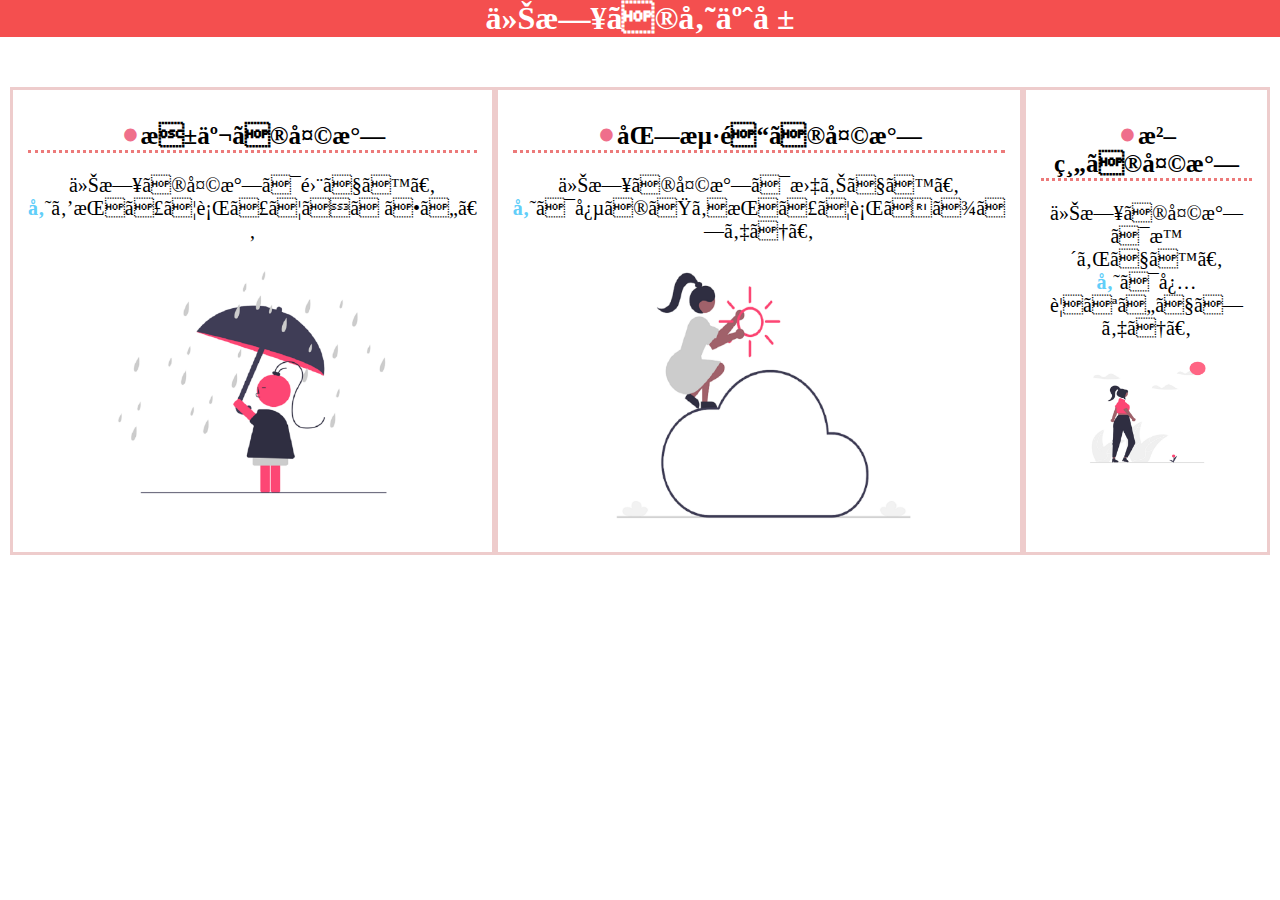
<file: kadai_022/about/index.html>
<!DOCTYPE html>
<html>
    <head>
        <mata charset="UTF-8"></mata>
        <title>22章課題</title>
        <meta name="description" content="このページは22章の課題です。">
        <link rel="stylesheet" href="../style.css">
    </head>
    <body>
        <header>
            <h1>今日の傘予報</h1>
       </header>
       <main>
        <div id="parent">
            <div class="contents">
                <h2>東京の天気</h2>
                <p>今日の天気は雨です。</p>
                <p>傘を持って行ってください。</p>
                <img src="../images/rainy.png">
            </div>
            <div class="contents">
                <h2>北海道の天気</h2>
                <p>今日の天気は曇りです。</p>
                <p>傘は念のため持って行きましょう。</p>
                <img src="../images/cloudy.png">
            </div>
            <div class="contents">
                <h2>沖縄の天気</h2>
                <p>今日の天気は晴れです。</p>
                <p>傘は必要ないでしょう。</p>
                <img src="../images/sunny.png">
            </div>
        </div>
       </main>
    </body>
</html>
</file>
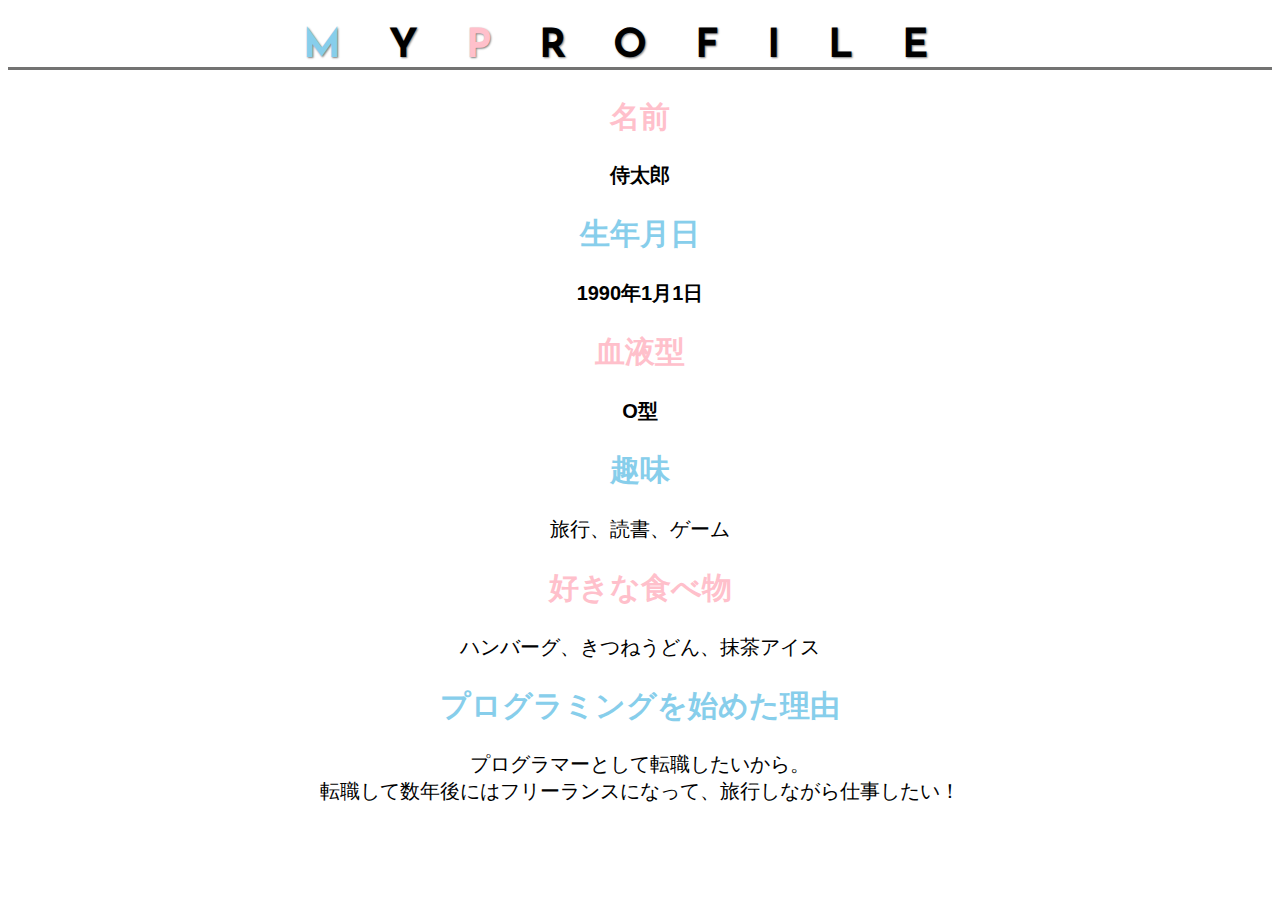
<file: kadai_015/kadai_015.html>
<!DOCTYPE html>
<html>
    <head>
        <title>15章課題</title>
        <meta name="description" content="このページは15章の課題です。">
        <meta charset="UTF-8">
        <link rel="stylesheet" href="./style.css">
        
    </head>
    <body>
        <h1>
            <span class="red">M</span>Y<span class="pink">P</span>ROFILE
            <link rel="stylesheet" href="./style.css">
        <link rel="preconnect" href="https://fonts.googleapis.com">
        <link rel="preconnect" href="https://fonts.gstatic.com" crossorigin>
        <link href="https://fonts.googleapis.com/css2?family=Josefin+Sans&display=swap" rel="stylesheet">
        </h1>
        <div id="parent">
        <h2 class="Kadai">
        名前
        </h2>
        <p class="child">侍太郎</p>
        <h2 class="apple">
            生年月日
        </h2>
        <p class="child">1990年1月1日</p>
        <h2 class="Kadai">
            血液型
        </h2>
         <p class="child">O型</p>
        </div>
        <h2 class="apple">
            趣味
        </h2>
        <p>旅行、読書、ゲーム</p>
        <h2 class="Kadai">
            好きな食べ物
        </h2>
        <p>ハンバーグ、きつねうどん、抹茶アイス</p>
        <h2 class="apple">
            プログラミングを始めた理由
        </h2>
        <p>プログラマーとして転職したいから。<br>
            転職して数年後にはフリーランスになって、旅行しながら仕事したい！</p>


    </body>
</html>
</file>
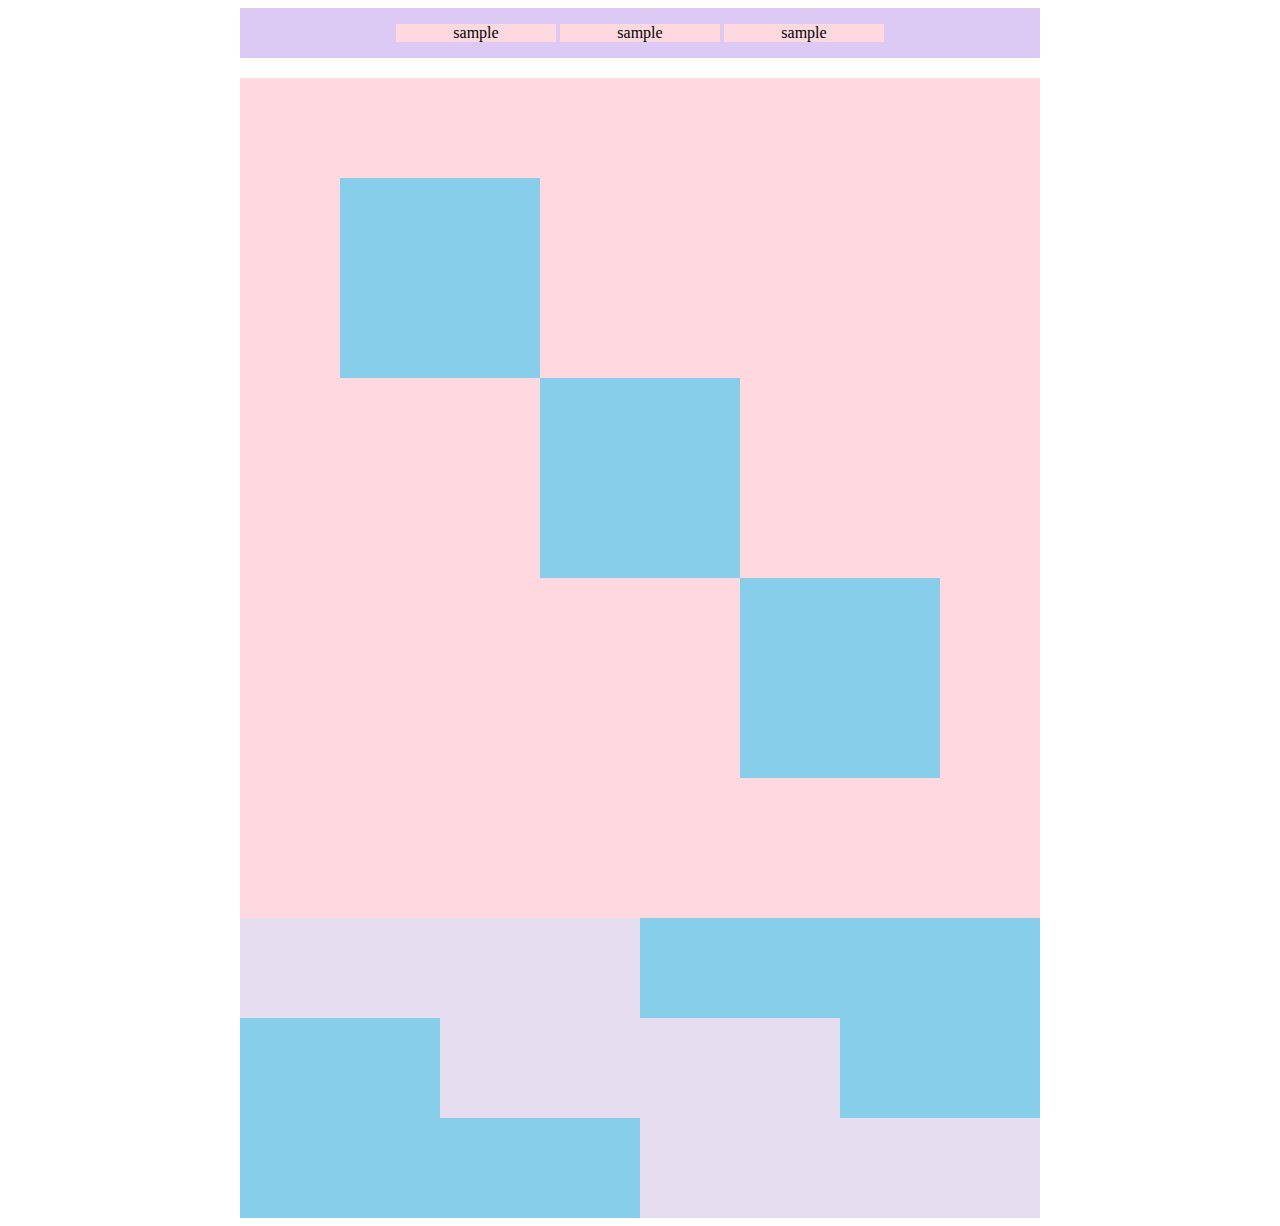
<file: kadai_018/kadai_018.html>
<!DOCTYPE html>
<html>
    <head>
        <title>18章課題</title>
        <meta name="description" content="このページは18章の課題です。">
        <meta charset="UTF-8">
        <link rel="stylesheet" href="./style.css">
    </head>
        <body>
            <div id="top">
                <p class="top-child">sample</p>
                <p class="top-child">sample</p>
                <p class="top-child">sample</p>
            </div>
            <div id="middle">
                <div id="middle-child01"></div>
                <div id="middle-child02"></div>
                <div id="middle-child03"></div>
            </div>
            <div id="bottom">
                <div id="bottom-child01"></div>
                <div id="bottom-child02"></div>
                <div id="bottom-child03"></div>
            </div>


        </body>
</html>
</file>
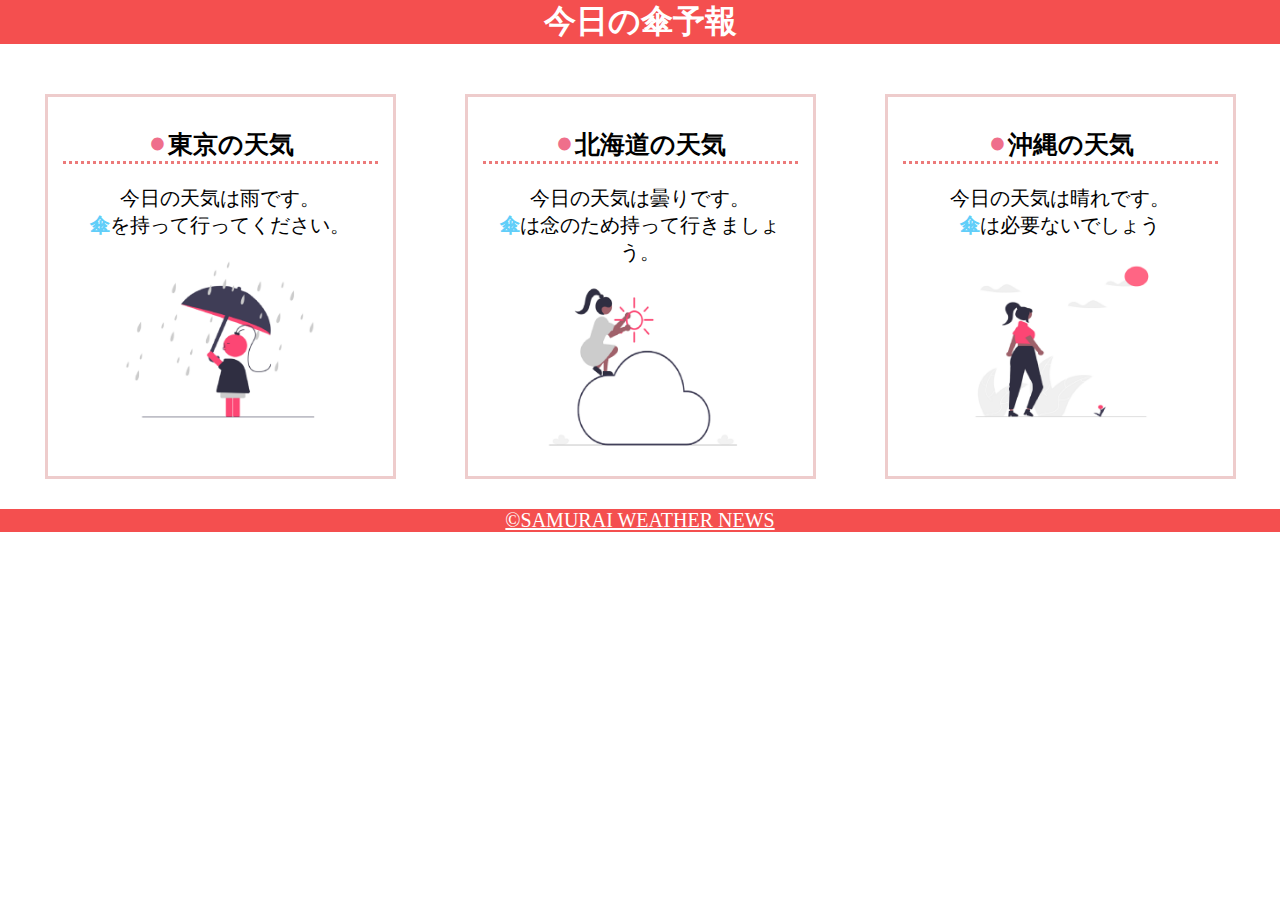
<file: kadai_022/kadai_022.html>
<!DOCTYPE html>
<html>
    <head>
        <meta charset="UTF-8">
        <meta name="viewport" content="width=device-width, initial-scale=1.0">
        <link rel="stylesheet" href="style.css">
        <meta name="description" content="このページは22章の課題です。">
        <title>22章課題</title>
    </head>
    <body>
       
        <header>
            <h1>今日の傘予報</h1>
        </header>  
 
        <main>

            <div id="parent">
                <div class="contents">
                    <h2>東京の天気</h2>
                    <p>今日の天気は雨です。</p>
                    <p>傘を持って行ってください。</p>
                    <img src="images/rainy.png" alt="雨">
                </div>
 
                <div class="contents">
                    <h2>北海道の天気</h2>
                    <p>今日の天気は曇りです。</p>
                    <p>傘は念のため持って行きましょう。</p>
                    <img src="images/cloudy.png" alt="曇り">
                </div>
 
                <div class="contents">
                    <h2>沖縄の天気</h2>
                    <p>今日の天気は晴れです。</p>
                    <p>傘は必要ないでしょう</p>
                    <img src="images/sunny.png" alt="晴れ">
                </div>

            </div>    
 
        </main>
 
        <footer>
            <a href="https://www.sejuku.net/corp/">&copy;SAMURAI WEATHER NEWS</a>
         </footer>
 
    </body>
</html>
</file>
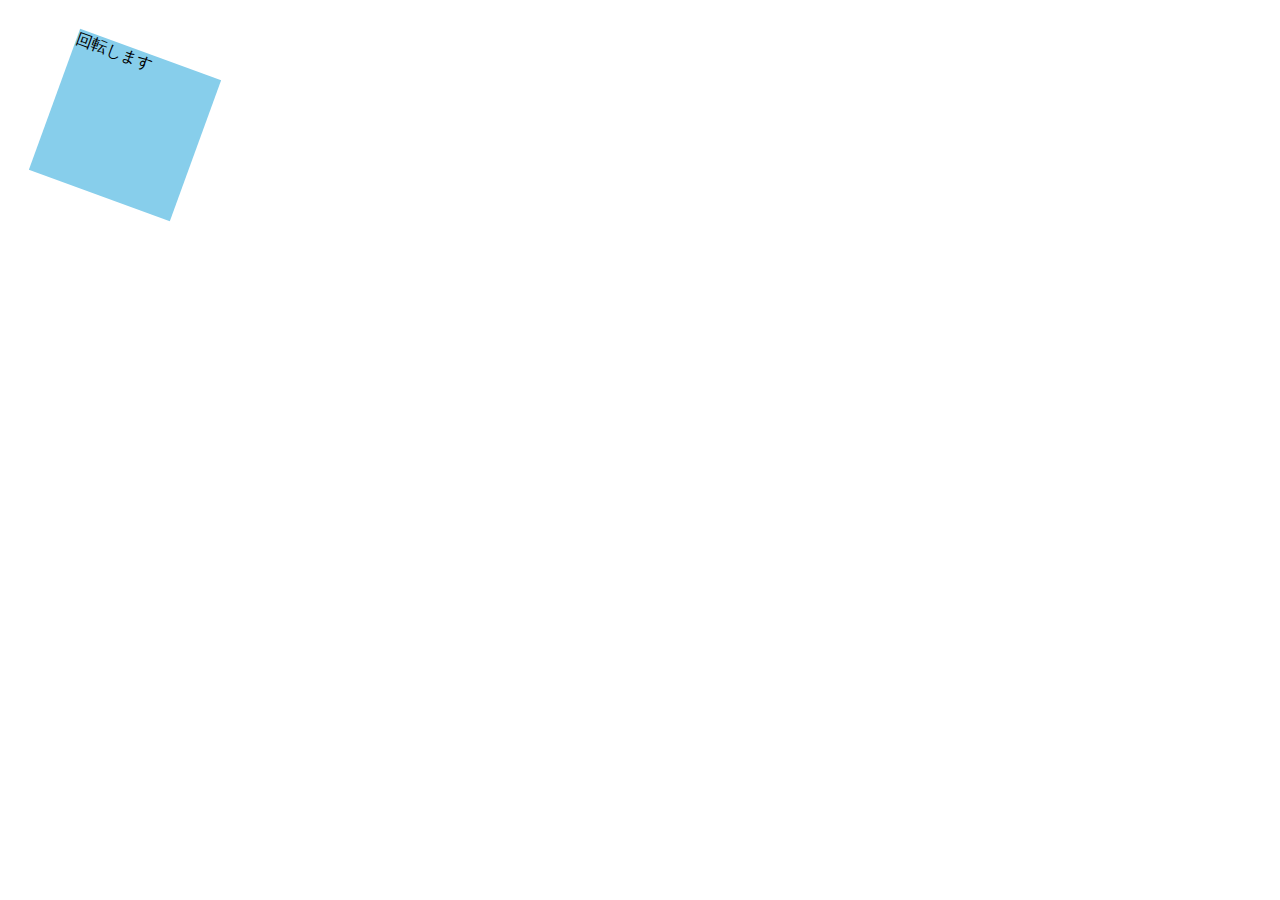
<file: kadai_mdn_css/mdn.html>
<!DOCTYPE html>
<html>

<head>
    <style>
        div {
            position: absolute;
            left: 50px;
            top: 50px;
            width: 150px;
            height: 150px;
            background-color: skyblue;
            transform: rotate(20deg);
        }
    </style>
</head>

<body>
    <div>
        回転します
    </div>

</body>

</html>
</file>
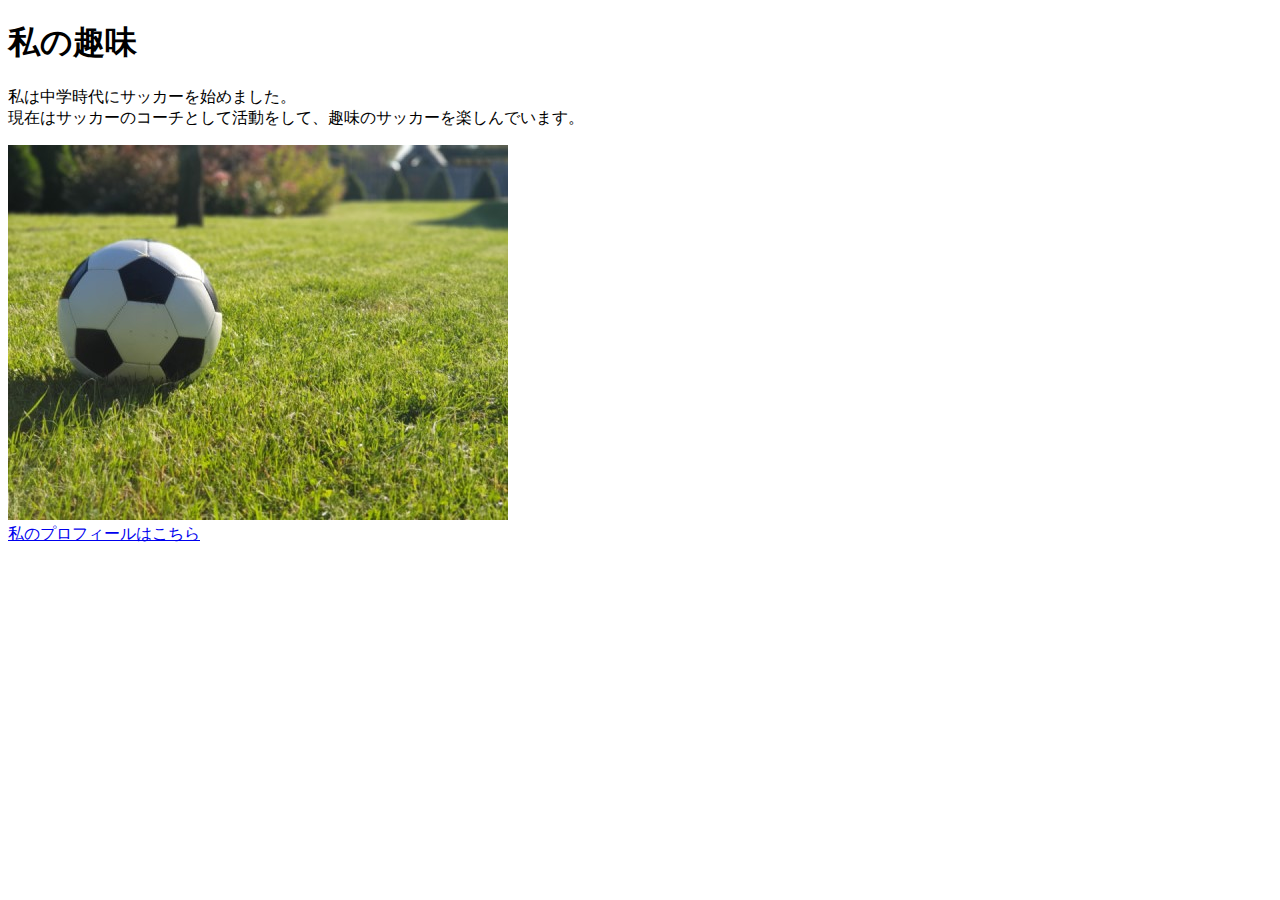
<file: kadai_005/html/kadai_005.html>
<!DOCTYPE html>
<html>
<head>
    <title>5章課題</title>
    <meta name="description" content="このページは5章の課題です。"
    <meta charset="utf-8">   
</head>
<body>
    <h1>私の趣味</h1>
    <p>私は中学時代にサッカーを始めました。<br>現在はサッカーのコーチとして活動をして、趣味のサッカーを楽しんでいます。</p>
<img src="../images/sample.jpg" alt="ロゴ" <br><br>
<a href="https://x.com/samuraijuku">私のプロフィールはこちら</a> 
</body>
</html>
</file>
<file: kadai_022/style.css>
@media screen and (max-width: 768px) {
  h2 {
    font-size: 30px;
  }
  p {
    font-size: 25px;
  }
  #parent {
    flex-direction: column;
  }
}

h1 {
  margin: 0px;
  color: rgb(255, 255, 255);
  text-align: center;
}
p {
  margin: 0px;
  font-size: 20px;
}
body {
  margin: 0px;
}
a {
  font-size: 20px;
  color: rgb(255, 255, 255);
}
a:visited {
  color: rgb(193, 234, 251);
}
a:hover {
  color: rgb(245, 178, 168);
}
header {
  background-color: rgb(244, 79, 79);
  margin-bottom: 20px;
}
main {
  padding: 10px;
}
#parent {
  display: flex;
  justify-content: space-around;
}
.contents {
  border: solid 3px rgb(238, 204, 204);
  flex-basis: 25%;
  padding: 10px 15px;
  margin: 20px 0px;
  text-align: center;
}
h2 {
  font-size: 25px;
  border-bottom: dotted 3px rgb(236, 122, 122);
}
h2::before {
  content: "⚫︎";
  color: rgb(239, 111, 139);
}
.contents p:nth-of-type(2)::first-letter {
  color: rgb(97, 206, 249);
  font-weight: bold;
}
img {
  margin: 10px 0px;
  width: 70%;
}
footer {
  background-color: rgb(244, 79, 79);
  text-align: center;
}
</file>
<file: kadai_015/style.css>
html {
    text-align: center;
    font-size: 20px
}
   
    body {
    font-family: "Arial", "Meiryo", sans-serif;
}
    h1 { 
        font-family: 'Josefin Sans', sans-serif;
        font-size: 2rem;
        letter-spacing: 1.2em;
        text-shadow: 1px 1px 2px gray;
        border-bottom: solid 3px rgb(115, 115, 114);
}
.red{
    color: skyblue;
}
.pink{
    color: rgb(255, 192, 203);
}
.Kadai{
    color:  rgb(255, 192, 203);
}
.apple{
    color: skyblue;
}
#parent p {
   font-weight: bold; 
}
</file>
<file: kadai_018/style.css>
#top {
    width: 800px;
    background-color: #dcc9f4;
    margin-top: 20ox;
    margin-bottom: 20px;
    margin-left: auto;
    margin-right: auto;
    text-align: center;
}
.top-child{
    width: 20%;
    background-color:#ffd9df ;
    display: inline-block;
    margin-left: auto;
    margin-right: auto;
   
}
#middle {
    width: 800px;
    height: 800px;
    padding: 20px 0px;
    margin-left: auto;
    margin-right: auto;
    background-color: #ffd9df ;
    position: relative;
}
#middle-child01 {
    width : 200px;
    height: 200px;
    background-color:#87ceeb ;
    position: absolute;
    top: 100px;
    left: 100px;
}
#middle-child02 {
    width : 200px;
    height: 200px;
    background-color:#87ceeb ;
    position: absolute;
    top: 300px;
    left: 300px;
}
#middle-child03 {
    width : 200px;
    height: 200px;
    background-color:#87ceeb ;
    position: absolute;
    top: 500px;
    left: 500px;
}
#bottom {
    width : 800px;
    height: 300px;
    margin-left: auto;
    margin-right: auto;
    background-color: #87ceeb;
}
#bottom-child01 {
    width: 400px;
    height: 100px;
    background-color:#e5dcf0;
    display: block;
}
#bottom-child02 {
    width: 400px;
    height: 100px;
    background-color:#e5dcf0;
    display: block;
    left: 200px;
    position: relative;
}
#bottom-child03 {
    width: 400px;
    height: 100px;
    background-color:#e5dcf0;
    display: block;
    left: 400px;
    position: relative;
}
</file>
